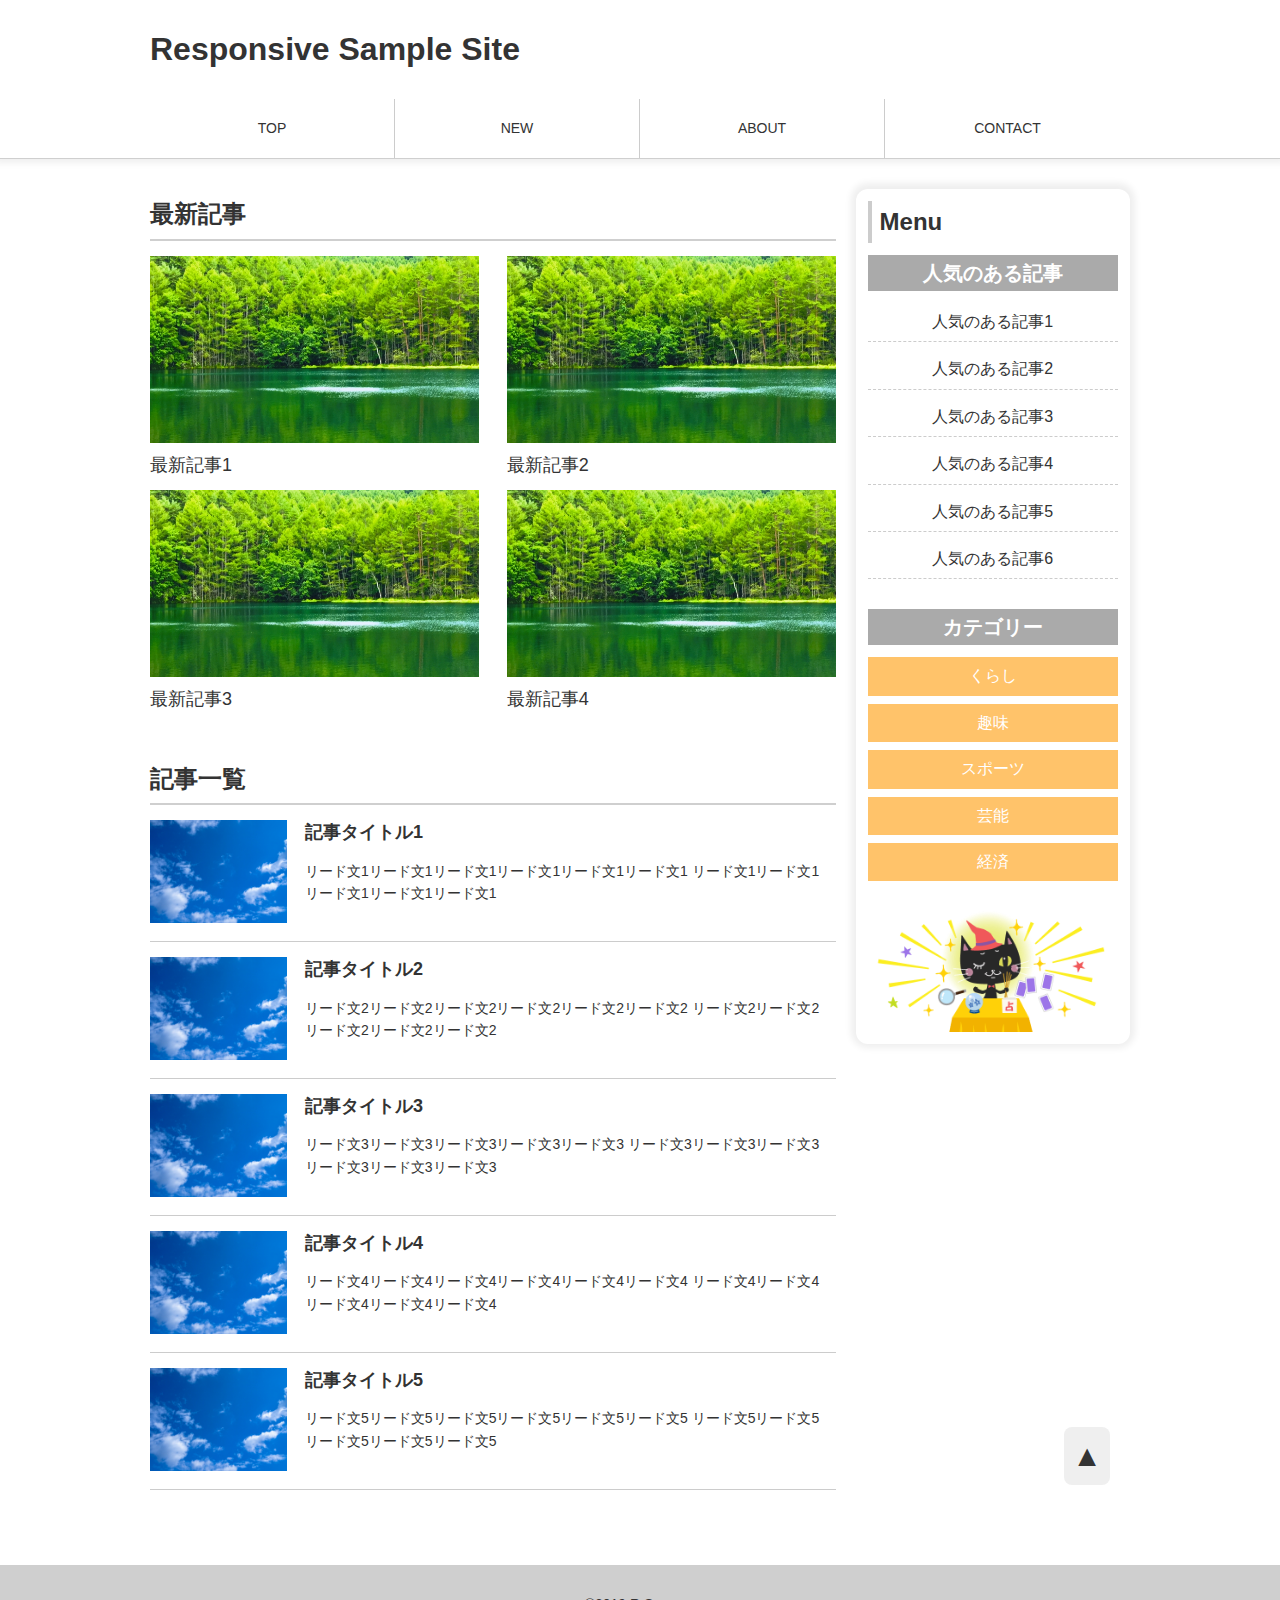
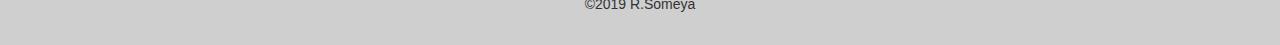
<file: HTML_Sample/responsive/index.html>
<!DOCTYPE html>
<html lang="ja">
<head>
    <meta charset="UTF-8">
    <meta name="viewport" content="width=device-width, initial-scale=1.0">
    <meta http-equiv="X-UA-Compatible" content="ie=edge">
    <meta name="format-detection" content="telephone=no">
    <title>Responsive Sample</title>
    <meta name="description" content="レスポンシブデザインのサンプルサイトです。">
    <meta name="keywords" content="HTML,CSS,javascript,HTMLの基本">
    <meta name="author" content="Ryosuke Someya">
    <link rel="stylesheet" href="css/reset.css">
    <link rel="stylesheet" href="css/style.css">
</head>
<body>
        <header class="header" id="pageTop">
            <div class="content-inner">
                <!-- PC,タブレット用タイトル -->
                <h1 class="site-title pc-title"><a href="#">Responsive Sample Site</a></h1>
                <!-- スマホ用タイトル -->
                <h1 class="site-title sp-title"><a href="#">Responsive Sample<br>Site</a></h1>

                <!-- PC,タブレット用グローバルメニュー -->
                <nav class="g-nav pc-display">
                    <ul class="g-nav-list">
                        <li class="g-nav-list-item"><a href="#">TOP</a></li>
                        <li class="g-nav-list-item"><a href="#">NEW</a></li>
                        <li class="g-nav-list-item"><a href="#">ABOUT</a></li>
                        <li class="g-nav-list-item"><a href="#">CONTACT</a></li>
                    </ul>
                </nav>

                <!-- スマホ用グローバルメニュー -->
                <div id="menu-trigger" class="sp-menu-button sp-display">
                    menu
                </div>
                <nav class="hidden">
                    <ul class="sp-menu-list">
                        <li class="sp-menu-list-item"><a href="#">TOP</a></li>
                        <li class="sp-menu-list-item"><a href="#">NEW</a></li>
                        <li class="sp-menu-list-item"><a href="#">ABOUT</a></li>
                        <li class="sp-menu-list-item"><a href="#">CONTACT</a></li>
                    </ul>
                </nav>
            </div>
        </header>

        <div class="content-inner clearfix">
            <main class="main-conteiner">
                <!-- メインコンテナ -->
                <section class="newest-contents">
                    <h1 class="section-title">最新記事</h1>
                    <!-- サムネ -->
                    <div class="newest-contents clearfix">
                        <a href="#" class="newest-contents-item">
                            <dl>
                                <dd class="newest-contents-item__thmbnail"><img src="img/green_lake.jpg" alt="最新記事サムネ"></dd>
                                <dt class="newest-contents-item__article-title">最新記事1</dt>
                            </dl>
                        </a>
                        <a href="#" class="newest-contents-item">
                            <dl>
                                <dd class="newest-contents-item__thmbnail"><img src="img/green_lake.jpg" alt="最新記事サムネ"></dd>
                                <dt class="newest-contents-item__article-title">最新記事2</dt>
                            </dl>
                        </a>
                        <a href="#" class="newest-contents-item">
                            <dl>
                                <dd class="newest-contents-item__thmbnail"><img src="img/green_lake.jpg" alt="最新記事サムネ"></dd>
                                <dt class="newest-contents-item__article-title">最新記事3</dt>
                            </dl>
                        </a>
                        <a href="#" class="newest-contents-item">
                            <dl>
                                <dd class="newest-contents-item__thmbnail"><img src="img/green_lake.jpg" alt="最新記事サムネ"></dd>
                                <dt class="newest-contents-item__article-title">最新記事4</dt>
                            </dl>
                        </a>
                    </div>
                </section>
                <section class="recent-contents">
                    <h1 class="section-title">記事一覧</h1>
                    <section class="recent-contents-body">
                        <ul>
                            <a href="#" class="article-list-content-link">
                                <li class="article-list-content__list">
                                    <img src="img/blue_sky.jpg" alt="サムネイル" class="article-list-thumb">
                                    <dl class="article-list-content">
                                        <dt class="article-list-content__title">記事タイトル1</dt>
                                        <dd class="article-list-content__leadtxt">
                                            リード文1リード文1リード文1リード文1リード文1リード文1
                                            リード文1リード文1リード文1リード文1リード文1
                                        </dd>
                                    </dl>
                                </li>
                            </a>
                            <a href="#" class="article-list-content-link">
                                <li class="article-list-content__list">
                                    <img src="img/blue_sky.jpg" alt="サムネイル" class="article-list-thumb">
                                    <dl class="article-list-content">
                                        <dt class="article-list-content__title">記事タイトル2</dt>
                                        <dd class="article-list-content__leadtxt">
                                            リード文2リード文2リード文2リード文2リード文2リード文2
                                            リード文2リード文2リード文2リード文2リード文2
                                        </dd>
                                    </dl>
                                </li>
                            </a>
                            <a href="#" class="article-list-content-link">
                                <li class="article-list-content__list">
                                    <img src="img/blue_sky.jpg" alt="サムネイル" class="article-list-thumb">
                                    <dl class="article-list-content">
                                        <dt class="article-list-content__title">記事タイトル3</dt>
                                        <dd class="article-list-content__leadtxt">
                                            リード文3リード文3リード文3リード文3リード文3
                                            リード文3リード文3リード文3リード文3リード文3リード文3
                                        </dd>
                                    </dl>
                                </li>
                            </a>
                            <a href="#" class="article-list-content-link">
                                <li class="article-list-content__list">
                                    <img src="img/blue_sky.jpg" alt="サムネイル" class="article-list-thumb">
                                    <dl class="article-list-content">
                                        <dt class="article-list-content__title">記事タイトル4</dt>
                                        <dd class="article-list-content__leadtxt">
                                            リード文4リード文4リード文4リード文4リード文4リード文4
                                            リード文4リード文4リード文4リード文4リード文4
                                        </dd>
                                    </dl>
                                </li>
                            </a>
                            <a href="#" class="article-list-content-link">
                                <li class="article-list-content__list">
                                    <img src="img/blue_sky.jpg" alt="サムネイル" class="article-list-thumb">
                                    <dl class="article-list-content">
                                        <dt class="article-list-content__title">記事タイトル5</dt>
                                        <dd class="article-list-content__leadtxt">
                                            リード文5リード文5リード文5リード文5リード文5リード文5
                                            リード文5リード文5リード文5リード文5リード文5
                                        </dd>
                                    </dl>
                                </li>
                            </a>
                        </ul>
                    </section>
                </section>
            </main>

            <!-- サイドメニュー -->
            <aside class="side-menu">
                <h1 class="side-menu-title">Menu</h1>
                <section class="side-menu-content">
                    <h2 class="side-menu-content-title">人気のある記事</h2>
                    <ul class="popular-list clearfix">
                        <li><a href="#">人気のある記事1</a></li>
                        <li><a href="#">人気のある記事2</a></li>
                        <li><a href="#">人気のある記事3</a></li>
                        <li><a href="#">人気のある記事4</a></li>
                        <li><a href="#">人気のある記事5</a></li>
                        <li><a href="#">人気のある記事6</a></li>
                    </ul>
                </section>
                <section class="side-menu-content">
                    <h2 class="side-menu-content-title">カテゴリー</h2>
                    <ul class="category-list clearfix">
                        <li><a href="#">くらし</a></li>
                        <li><a href="#">趣味</a></li>
                        <li><a href="#">スポーツ</a></li>
                        <li><a href="#">芸能</a></li>
                        <li><a href="#">経済</a></li>
                    </ul>
                </section>
                <section class="side-menu-content">
                    <img src="img/hwt_basic_02.png" alt="">
                </section>
            </aside>
            <!-- ページトップボタン -->
            <div class="page-top">
                ▲
            </div>
        </div>
        <footer class="footer">
            <p>&copy;2019 R.Someya</p>
        </footer>

    <!-- javascriptは読み込みと同時に使わないので最後に読み込ませています。 -->
    <script src="https://code.jquery.com/jquery-3.4.1.min.js"
        integrity="sha256-CSXorXvZcTkaix6Yvo6HppcZGetbYMGWSFlBw8HfCJo=" crossorigin="anonymous"></script>
    <script src="sample.js"></script>
</body>
</html>
</file>
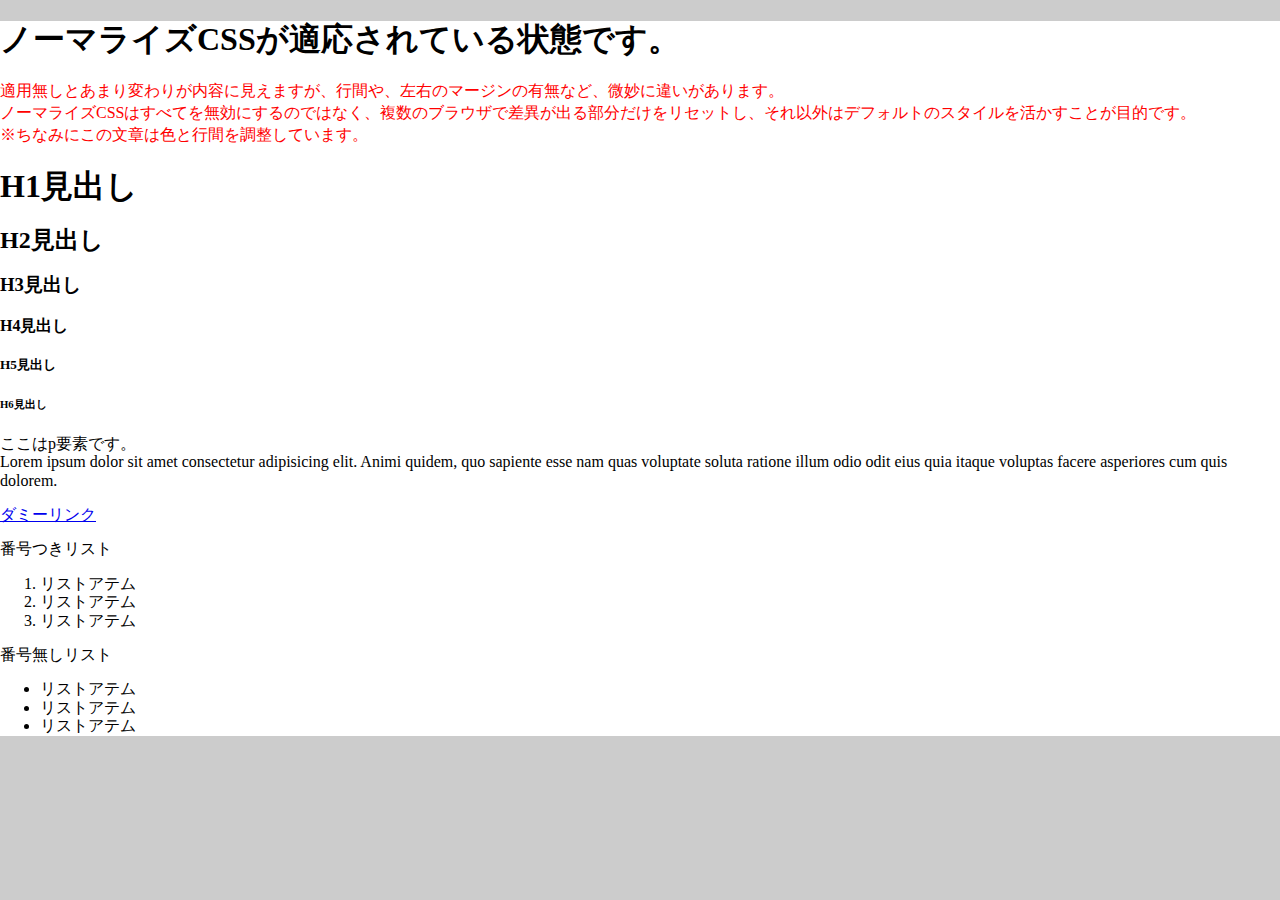
<file: HTML_Sample/reset_css_sample/after_normalize.html>
<!DOCTYPE html>
<html lang="ja">
<head>
    <meta charset="UTF-8">
    <meta name="viewport" content="width=device-width, initial-scale=1.0">
    <meta http-equiv="X-UA-Compatible" content="ie=edge">
    <title>ノーマライズCSS状態 Sample</title>
    <link rel="stylesheet" href="css/normalize.css">
    <link rel="stylesheet" href="css/style.css">
</head>
<body>
    <div class="inner">
        <h1>ノーマライズCSSが適応されている状態です。</h1>
        <p class="note">
            適用無しとあまり変わりが内容に見えますが、行間や、左右のマージンの有無など、微妙に違いがあります。<br>
            ノーマライズCSSはすべてを無効にするのではなく、複数のブラウザで差異が出る部分だけをリセットし、それ以外はデフォルトのスタイルを活かすことが目的です。<br>
            ※ちなみにこの文章は色と行間を調整しています。
        </p>
        <section>
            <h1>H1見出し</h1>
            <h2>H2見出し</h2>
            <h3>H3見出し</h3>
            <h4>H4見出し</h4>
            <h5>H5見出し</h5>
            <h6>H6見出し</h6>
            <p>
                ここはp要素です。<br>
                Lorem ipsum dolor sit amet consectetur adipisicing elit. Animi quidem, quo sapiente esse nam quas voluptate soluta ratione illum odio odit eius quia itaque voluptas facere asperiores cum quis dolorem.
            </p>
            <a href="#">ダミーリンク</a>
            <p>番号つきリスト</p>
            <ol>
                <li>リストアテム</li>
                <li>リストアテム</li>
                <li>リストアテム</li>
            </ol>
            <p>番号無しリスト</p>
            <ul>
                <li>リストアテム</li>
                <li>リストアテム</li>
                <li>リストアテム</li>
            </ul>
        </section>
    </div>
</body>
</html>
</file>
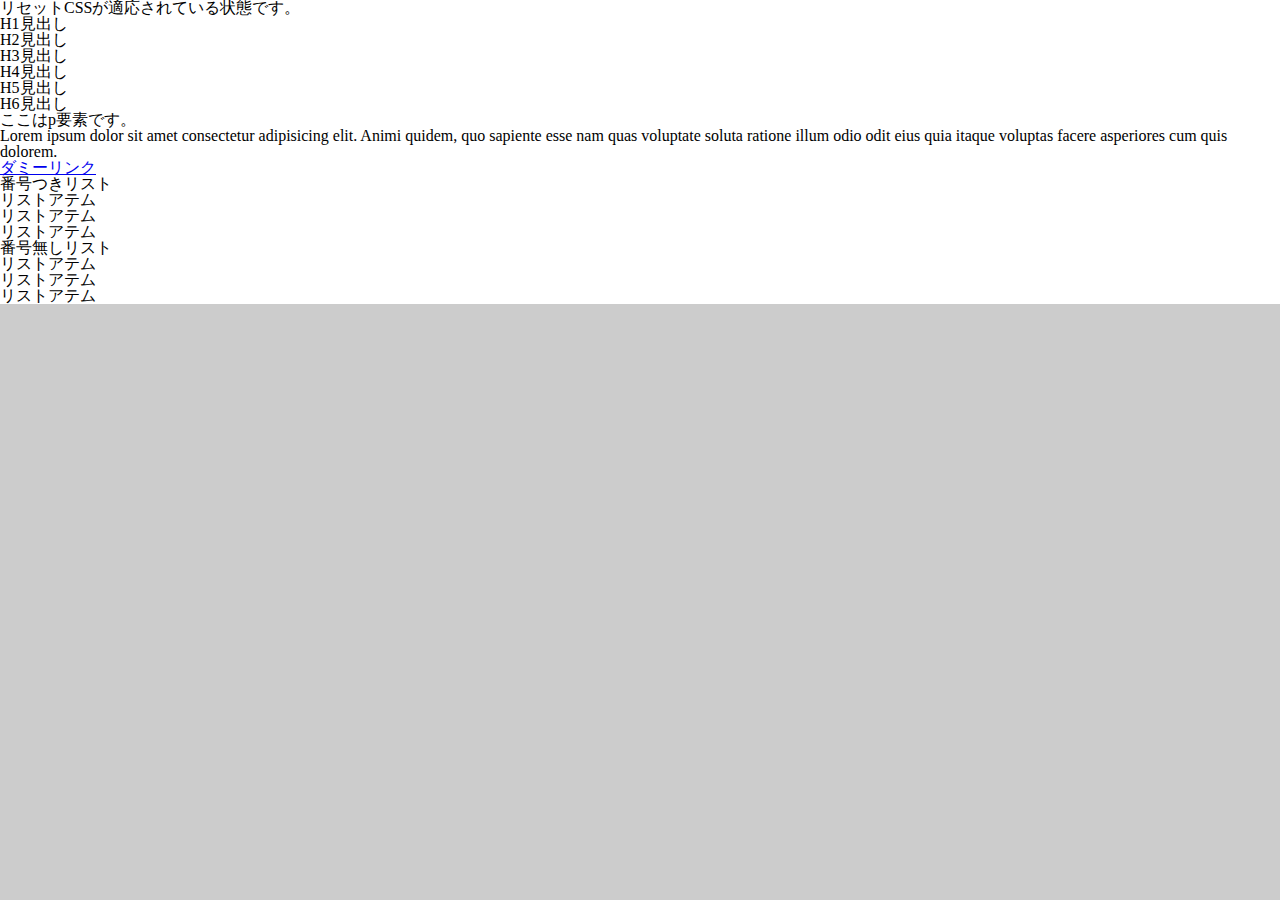
<file: HTML_Sample/reset_css_sample/after_reset.html>
<!DOCTYPE html>
<html lang="ja">
<head>
    <meta charset="UTF-8">
    <meta name="viewport" content="width=device-width, initial-scale=1.0">
    <meta http-equiv="X-UA-Compatible" content="ie=edge">
    <title>リセットCSS状態 Sample</title>
    <link rel="stylesheet" href="css/reset.css">
    <link rel="stylesheet" href="css/style.css">
    <!-- 独自の定義のCSSを読み込んだあとに、リセットCSSを読み込んでしまうと.... -->
    <!-- <link rel="stylesheet" href="css/reset.css"> -->
</head>
<body>
    <div class="inner">
        <h1>リセットCSSが適応されている状態です。</h1>
        <section>
            <h1>H1見出し</h1>
            <h2>H2見出し</h2>
            <h3>H3見出し</h3>
            <h4>H4見出し</h4>
            <h5>H5見出し</h5>
            <h6>H6見出し</h6>
            <p>
                ここはp要素です。<br>
                Lorem ipsum dolor sit amet consectetur adipisicing elit. Animi quidem, quo sapiente esse nam quas voluptate soluta ratione illum odio odit eius quia itaque voluptas facere asperiores cum quis dolorem.
            </p>
            <a href="#">ダミーリンク</a>
            <p>番号つきリスト</p>
            <ol>
                <li>リストアテム</li>
                <li>リストアテム</li>
                <li>リストアテム</li>
            </ol>
            <p>番号無しリスト</p>
            <ul>
                <li>リストアテム</li>
                <li>リストアテム</li>
                <li>リストアテム</li>
            </ul>
        </section>
    </div>
</body>
</html>
</file>
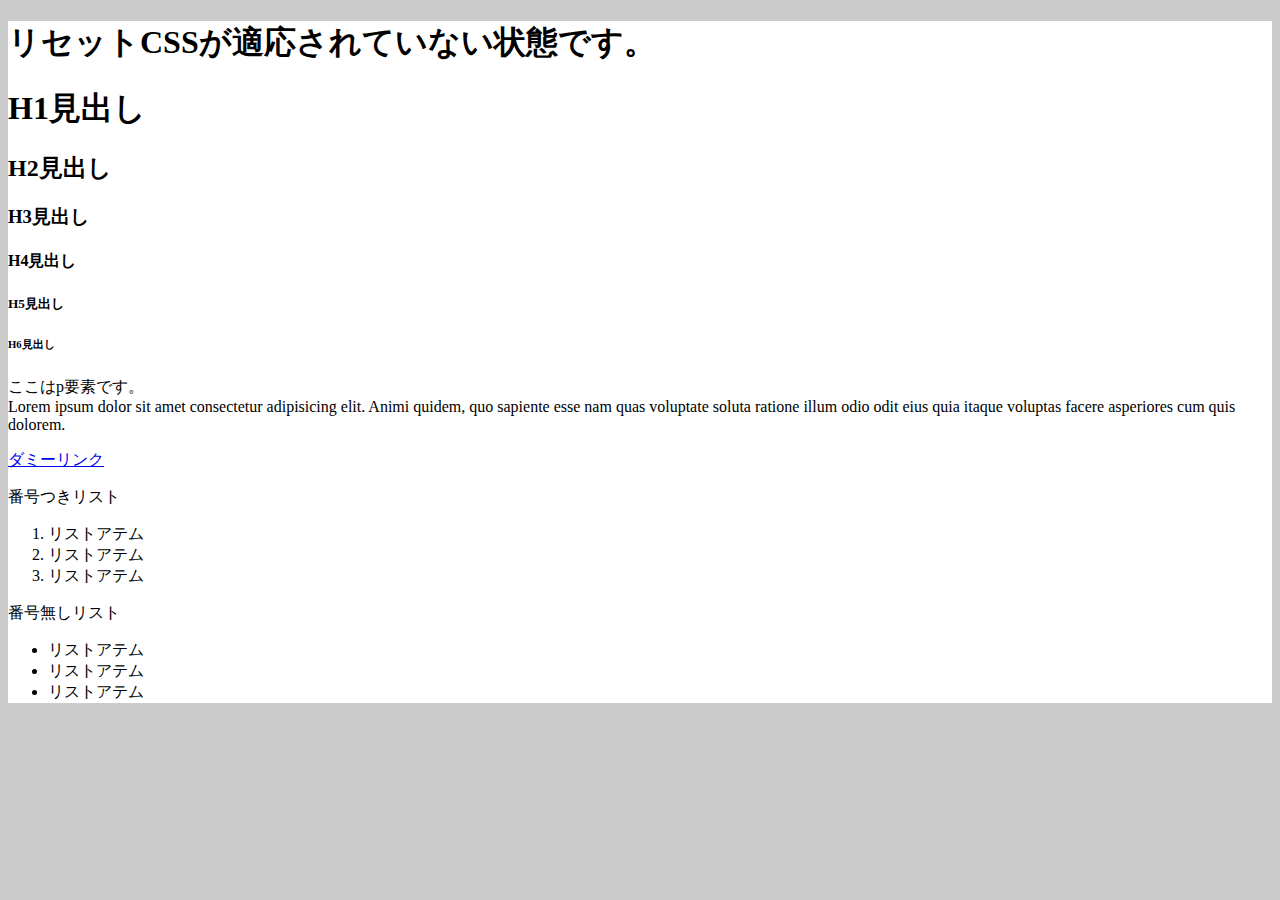
<file: HTML_Sample/reset_css_sample/before_reset.html>
<!DOCTYPE html>
<html lang="ja">
<head>
    <meta charset="UTF-8">
    <meta name="viewport" content="width=device-width, initial-scale=1.0">
    <meta http-equiv="X-UA-Compatible" content="ie=edge">
    <title>リセットCSS未適用状態 Sample</title>
    <link rel="stylesheet" href="css/style.css">
</head>
<body>
    <div class="inner">
        <h1>リセットCSSが適応されていない状態です。</h1>
        <section>
            <h1>H1見出し</h1>
            <h2>H2見出し</h2>
            <h3>H3見出し</h3>
            <h4>H4見出し</h4>
            <h5>H5見出し</h5>
            <h6>H6見出し</h6>
            <p>
                ここはp要素です。<br>
                Lorem ipsum dolor sit amet consectetur adipisicing elit. Animi quidem, quo sapiente esse nam quas voluptate soluta ratione illum odio odit eius quia itaque voluptas facere asperiores cum quis dolorem.
            </p>
            <a href="#">ダミーリンク</a>
            <p>番号つきリスト</p>
            <ol>
                <li>リストアテム</li>
                <li>リストアテム</li>
                <li>リストアテム</li>
            </ol>
            <p>番号無しリスト</p>
            <ul>
                <li>リストアテム</li>
                <li>リストアテム</li>
                <li>リストアテム</li>
            </ul>
        </section>
    </div>
</body>
</html>
</file>
<file: HTML_Sample/responsive/css/style.css>
@charset 'UTF-8';

/* 基本のフォントスタイル、サイズ、行間の指定 */
html {
    height: 100%;
    font-size: 62.5%;
    /*
        ブラウザの標準文字サイズ(クロームは16px)
        の62.5% => 大体のブラウザで10px
    */
}
body {
    color: #333;
    font-family: sans-serif;
    font-size: 1.4rem; /* ルートの要素(html要素)の1.4倍のサイズ */
    line-height: 1.4;
}

/*
    すべての要素の幅、高さにpadding,borderを含める
    => 計算が楽
*/
* {
    box-sizing: border-box;
}

/* リンクのリセット */
a {
    color: #333;
    text-decoration: none;
}

/* 画像は親要素の100%のサイズにする */
img {
    width: 100%;
    vertical-align: bottom; /* 謎の隙間防止 */
}

/* clearfix */
.clearfix::after {
    content: '';
    display: block;
    clear: both;
}

/* 共通のスタイル */
.content-inner {
    position: relative;
    width: 980px;
    margin: 0 auto;
}

.main-conteiner {
    width: 70%;
    float: left;
}

.side-menu {
    width: 28%;
    float: right;
}

/* スマホ用メニュー用 */
.sp-title {
    display: none;
}

.sp-display {
    display: none;
}

.hidden{
    display: none;
}



/* ==================================================
    ブラウザ幅がiPadより小さい時(〜768pxまで)
====================================================*/
@media screen and (max-width: 768px) {
    .pc-display {
        display: block;
    }

    .content-inner {
        width: 100%;
    }

    /* .sp-display {
        display: block;
    } */

    .main-conteiner {
        width: 100%;
        float: none;
        padding: 0 15px;
    }

    .side-menu {
        width: 100%;
        float: none;
    }
}
/* ==================================================
    ブラウザ幅がスマホサイズの時(〜375pxまで)
====================================================*/
@media screen and (max-width: 375px) {
    .sp-title {
        display: block;
    }

    .pc-display {
        display: none;
    }

    .pc-title {
        display: none;
    }

    .sp-menu-button {
        display: block;
        cursor: pointer;
    }
}
/* ==================================================== */


/* pagetopボタン */
.page-top {
    position: absolute;
    right: 20px;
    bottom: 20px;
    padding: 8px;
    background: #efefef;
    font-size: 3rem;
    border-radius: 8px;
    cursor: pointer;
}

/* ヘッダー */
.header {
    margin-bottom: 30px;
    padding: 15px 10px 0;
    border-bottom: 1px solid #cfcfcf;
    box-shadow:0px -1px 7px 5px #efefef;
}

.site-title {
    margin-bottom: 15px;
    padding: 12px 0;
    font-size: 3.2rem;
    font-weight: bold;
    /* font-style: italic; */
}

/* ==================================================
    header周りブラウザ幅がiPadより小さい時(〜768pxまで)
====================================================*/
@media screen and (max-width: 768px) {
    .header {
        padding: 20px 0 0;
    }
    .site-title {
        text-align: center;
    }
}

/* ==================================================
    header周りブラウザ幅がスマホより小さい時(〜768pxまで)
====================================================*/

@media screen and (max-width: 375px) {
    .header {
        padding: 0;
    }

    .site-title {
        margin-left: 15px;
        padding-bottom: 0;
        font-size: 2.4rem;
        text-align: left;
    }

    .sp-menu-button {
        position: absolute;
        top: 15px;
        right: 10px;
        width: 50px;
        height: 50px;
        /* padding: 8px; */
        line-height: 40px;
        border: 2px solid #efefef;
        border-radius: 4px;
        text-align: center;
    }
}
/* ====================================================*/

/* グローバルナビ */
.g-nav-list {
    display: flex;
}

.g-nav-list-item {
    width: 25%;
    text-align: center;
    border-right: 1px solid #ccc ;
}

/* ==================================================
    グローバルナビ:ブラウザ幅がiPadより小さい時(〜768pxまで)
====================================================*/
@media screen and (max-width: 768px) {
    .g-nav-list {
        flex-wrap:wrap;
    }

    .g-nav-list-item {
        width: 50%;
        text-align: center;
        border: 1px solid #ccc ;
    }
}
/* =====================================================*/

.g-nav-list-item:last-child {
    border-right: none;
}

.g-nav-list-item a {
    position: relative;
    display: block;
    width: 100%;
    padding: 20px;
    transition: transform 0.8s linear;
}

.g-nav-list-item a::after {
    position: absolute;
    bottom: 0;
    left: 0;
    content: '';
    width: 100%;
    height: 3px;
    background: #333;
    transform: scale(0, 1);
    transform-origin: center top;
    transition: transform .3s;
}

.g-nav-list-item a:hover {
    background: #efefef;
}

.g-nav-list-item a:hover::after {
    transform: scale(1, 1);
}

/* スマホ用メニュー */
.sp-menu-list-item {
    text-align: center;
    border-bottom: 1px dashed #ccc ;
}

.sp-menu-list-item:first-child {
    border-top: 1px dashed #ccc;
}

.sp-menu-list-item:last-child {
    border-bottom: none;
}

.sp-menu-list-item a {
    display: block;
    padding: 12px;
    width: 100%;
    font-size: 20px;
}

/* メインコンテンツ */
.section-title {
    margin-bottom: 15px;
    padding: 8px 0;
    border-bottom: 2px solid #cfcfcf;
    font-size: 2.4rem;
    font-weight: bold;
}

/* 最新記事のサムネイルレイアウト */
.newest-contents {
    margin-bottom: 30px;
}

.newest-contents-item {
    display: block;
    width: 48%;
    margin-bottom: 12px;
}

.newest-contents-item__thmbnail {
    margin-bottom: 10px;
    overflow: hidden;
}

.newest-contents-item:hover .newest-contents-item__article-title {
    text-decoration: underline;
    color: #00f;
}

.newest-contents-item:hover .newest-contents-item__thmbnail img {
    transition: transform 0.2s linear;
    transform: scale(1.1, 1.1);
}

/* 奇数番目のものは左寄せ */
.newest-contents-item:nth-child(odd) {
    float: left;
}

/* 偶数番目のものは左寄せ */
.newest-contents-item:nth-child(even) {
    float: right;
}

.newest-contents-item__article-title {
    font-size: 1.8rem;
}

/* ==================================================
    最新記事レイアウト
    ブラウザ幅がスマホサイズの時(〜375pxまで)
====================================================*/
@media screen and (max-width: 375px) {
    /* 幅を親要素いっぱいにする */
    .newest-contents-item {
        width: 100%;
    }
    /* 左寄せ解除 */
    .newest-contents-item:nth-child(odd) {
        float: none;
    }
    /* 右寄せ解除 */
    .newest-contents-item:nth-child(even) {
        float: none;
    }
}
/* ================================================== */

/* 記事一覧 */
.article-list-thumb {
    display: inline-block;
    width: 20%;
}

.article-list-content__list {
    margin-bottom: 15px;
    padding-bottom: 18px;
    border-bottom: 1px solid #ccc;
}
.article-list-content {
    display: inline-block;
    width: 75%;
    margin: 0 0 1.4rem 1.4rem;
    vertical-align: top;
}

.article-list-content__title {
    margin-bottom: 1.4rem;
    font-size: 1.8rem;
    font-weight: bold;
}

.article-list-content__leadtxt {
    line-height: 1.6;
}

.article-list-content-link:hover .article-list-content__title {
    color: #00f;
    text-decoration: underline;
}

/* ==================================================
    記事一覧
    ブラウザ幅がスマホサイズの時(〜375pxまで)
====================================================*/
@media screen and (max-width: 375px) {
    .article-list-thumb {
        display: none;
    }

    .article-list-content {
        width: 100%;
        margin: 0;
    }
}
/* ================================================== */

/* サイドメニュー */
.side-menu {
    padding: 12px;
    border-radius: 12px;
    box-shadow:0px -1px 7px 5px #efefef;
}

.side-menu-title {
    margin-bottom: 12px;
    padding: 4px 8px;
    border-left: 4px solid #ccc ;
    font-size: 2.4rem;
    font-weight: bold;
}

.side-menu-content-title {
    margin-bottom: 12px;
    padding: 4px 8px;
    background: #aaa;
    color: #fff;
    font-size: 2rem;
    font-weight: bold;
    text-align: center;
}

.popular-list,
.category-list {
    margin-bottom: 30px;
    font-size: 1.6rem;
    text-align: center;
}

.popular-list li {
    margin-bottom: 8px;
    padding: 8px 4px;
    border-bottom: 1px dashed #ccc;
}

.popular-list li a:hover {
    color: #00f;
}

.category-list li {
    margin-bottom: 8px;
    padding: 8px 4px;
    background: #ffc36a;
}

.category-list li a {
    color: #fff;
}

.category-list li:hover {
    background: #c4790a;
}

/* ==================================================
    サイドメニュー周り
    ブラウザ幅がiPadより小さい時(〜768pxまで)
====================================================*/
@media screen and (max-width: 768px) {
    /* 背景の効果を無効にする */
    .side-menu {
        border-radius: 0;
        box-shadow: none;
    }
    /* 人気記事のリストを一列で２つにする */
    .popular-list li {
        display: block;
        width: 50%;
        padding: 20px;
    }
    .category-list li {
        display: block;
        width: 49%;
        padding: 20px;
    }

    /* 奇数番目のliを左寄せ */
    .popular-list li:nth-child(odd),
    .category-list li:nth-child(odd) {
        float: left;
        border-right: 1px dashed #ccc;
    }

    /* 偶数番目のliを右寄せ */
    .popular-list li:nth-child(even),
    .category-list li:nth-child(even) {
        float: right;
    }
}
/* ====================================================*/

/* フッター */
.footer {
    margin-top: 60px;
    padding: 30px 10px;
    background: #cfcfcf;
    text-align: center;
}
</file>
<file: HTML_Sample/reset_css_sample/css/style.css>
@charset 'UTF-8';

body {
    background: #ccc;
}

.inner {
    background: #fff;
}

.note {
    color: #f00;
    line-height: 1.4;
}
</file>
